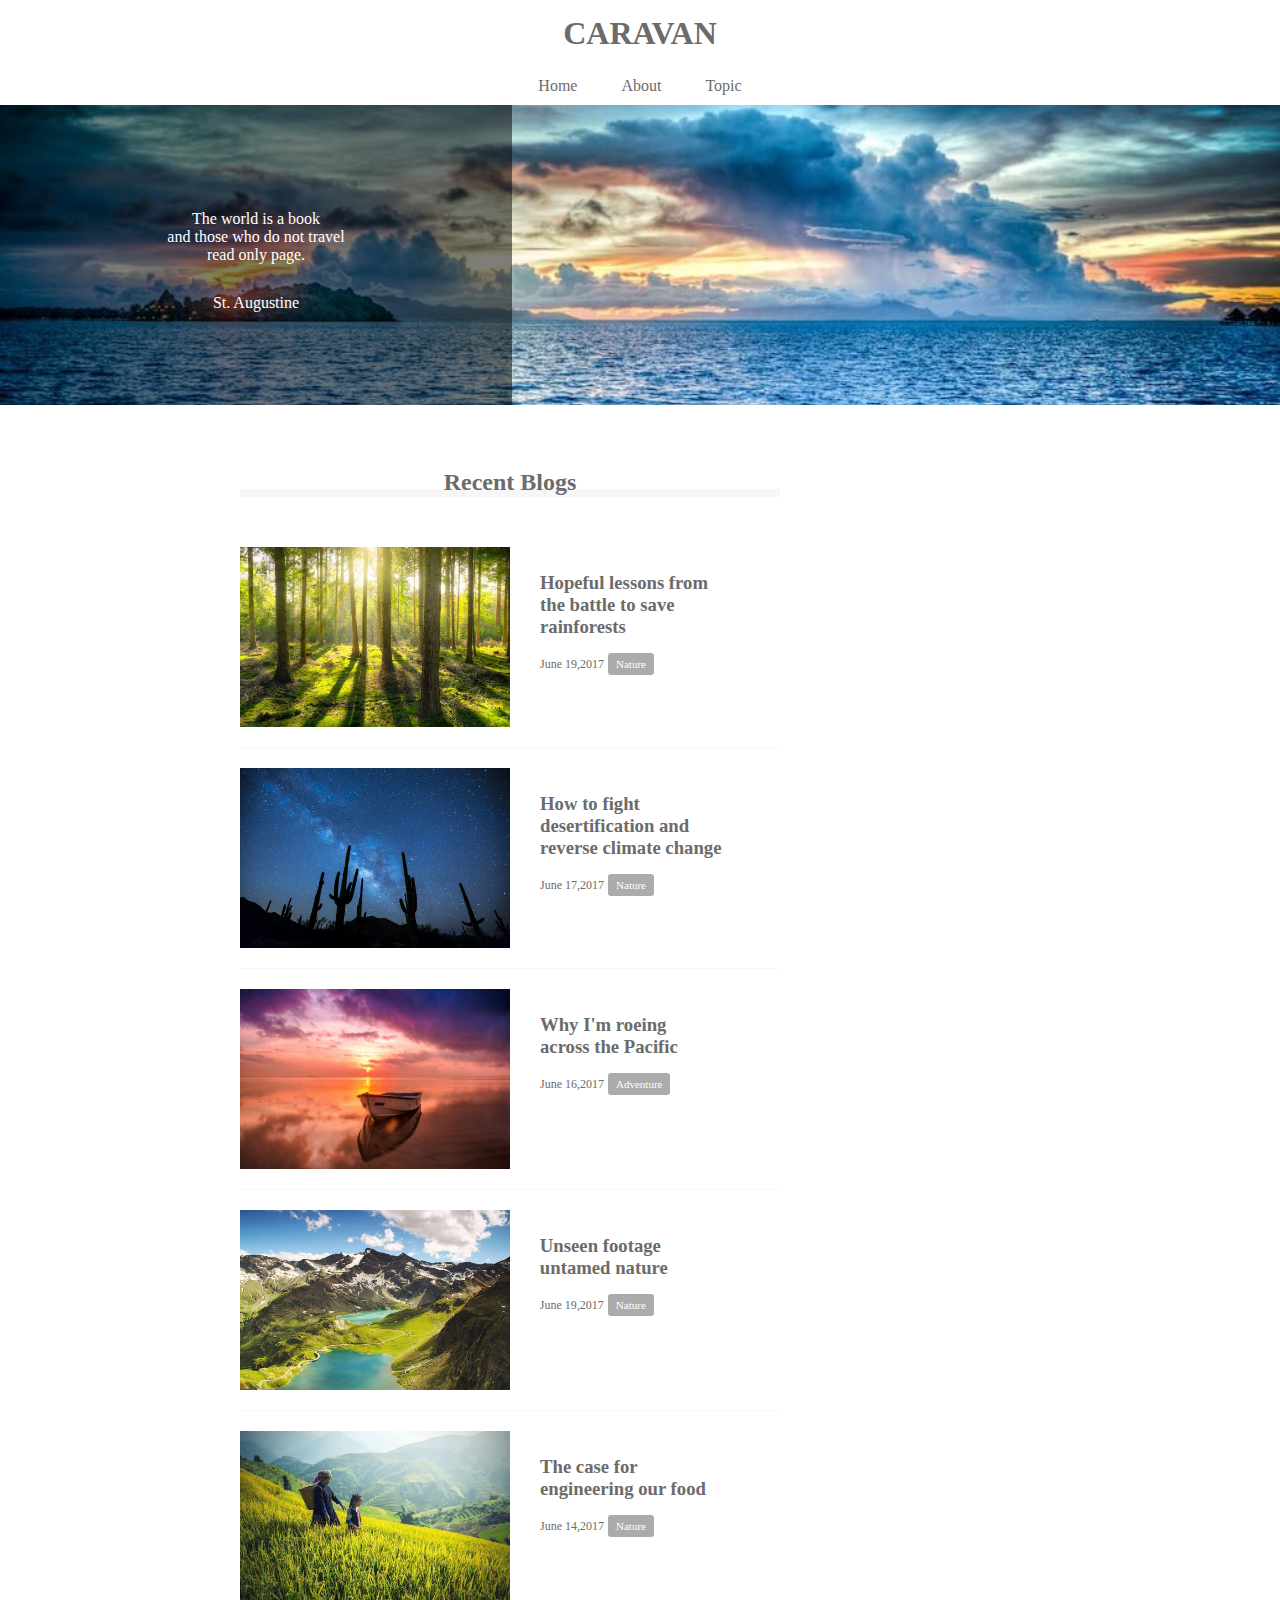
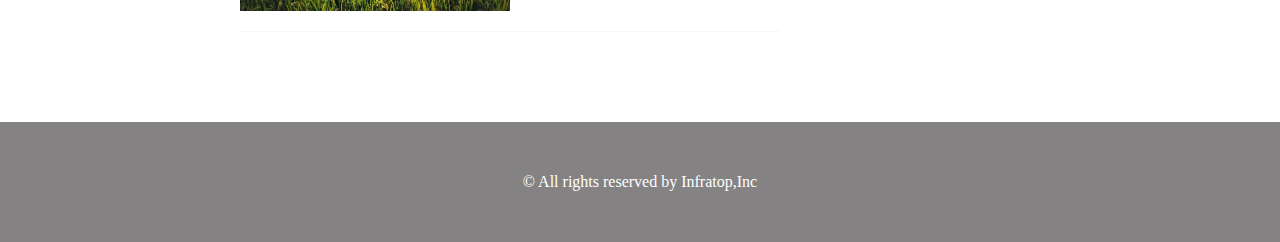
<file: caravan/index.html>
<!DOCTYPE html>
<html lang="Ja">
  <head>
    <meta charset="UTF8" />
    <link rel="stylesheet" href="style.css" />
    <title>CARAVAN</title>
  </head>

  <body>
    <!-- header -->
    <header>
      <h1 class="heading">
        <a href="index.html">
          CARAVAN
        </a>
      </h1>
    </header>
    <!-- navigation -->
    <nav>
      <ul class="nav-list">
        <li class="nav-list-item">
          <a href="index.html">Home</a>
        </li>
        <li class="nav-list-item">About</li>
        <li class="nav-list-item">Topic</li>
      </ul>
    </nav>
    <!-- main-visual -->
    <div class="main-visual">
      <div class="main-visual-content">
        <!-- pタグ（と文字）を追加 -->
        <p class="main-visual-text">
          The world is a book<br />
          and those who do not travel<br />
          read only page.
        </p>
        <p class="main-visual-name">
          St. Augustine
        </p>
      </div>
    </div>
    <!-- main -->
    <main>
      <section class="blog">
        <h2 class="blog-heading">Recent Blogs</h2>
        
        <div class="blog-box">
          <div class="blog-item">
            <img class="blog-image" src="img\forest.jpg">
            <section class="blog-text">
              <h3 class="blog-text-heading">
                <a href="single.html">
                  Hopeful lessons from<br>
                  the battle to save<br>
                  rainforests
                </a>
              </h3>
              <p class="blog-date">June 19,2017</p>
              <span class="category">Nature</span>
            </section>
          </div>
          <div class="blog-item">
            <img class="blog-image" src="img\desert.jpg">
            <section class="blog-text">
              <h3 class="blog-text-heading">
                <a href="single.html">
                  How to fight<br>
                  desertification and<br>
                  reverse climate change
                </a>
              </h3>
              <p class="blog-date">June 17,2017</p>
              <span class="category">Nature</span>
            </section>
          </div>
          <div class="blog-item">
            <img class="blog-image" src="img\sunset.jpg">
            <section class="blog-text">
              <h3 class="blog-text-heading">
                <a href="single.html">
                  Why I'm roeing<br>
                  across the Pacific
                </a>
              </h3>
              <p class="blog-date">June 16,2017</p>
              <span class="category">Adventure</span>
            </section>
          </div>
          <div class="blog-item">
            <img class="blog-image" src="img\italy.jpg">
            <section class="blog-text">
              <h3 class="blog-text-heading">
                <a href="single.html">
                  Unseen footage<br>
                  untamed nature
                </a>
              </h3>
              <p class="blog-date">June 19,2017</p>
              <span class="category">Nature</span>
            </section>
          </div>
          <div class="blog-item">
            <img class="blog-image" src="img\asia.jpg">
            <section class="blog-text">
              <h3 class="blog-text-heading">
                <a href="single.html">
                  The case for<br>
                  engineering our food
                </a>
              </h3>
              <p class="blog-date">June 14,2017</p>
              <span class="category">Nature</span>
            </section>
          </div>
        </div>
      </section>
      <div class="sidebar"></div>
    </main>
    <!-- footer -->
    <footer>
      <p class="footer-text">© All rights reserved by Infratop,Inc</p>
    </footer>
  </body>
</html>
</file>
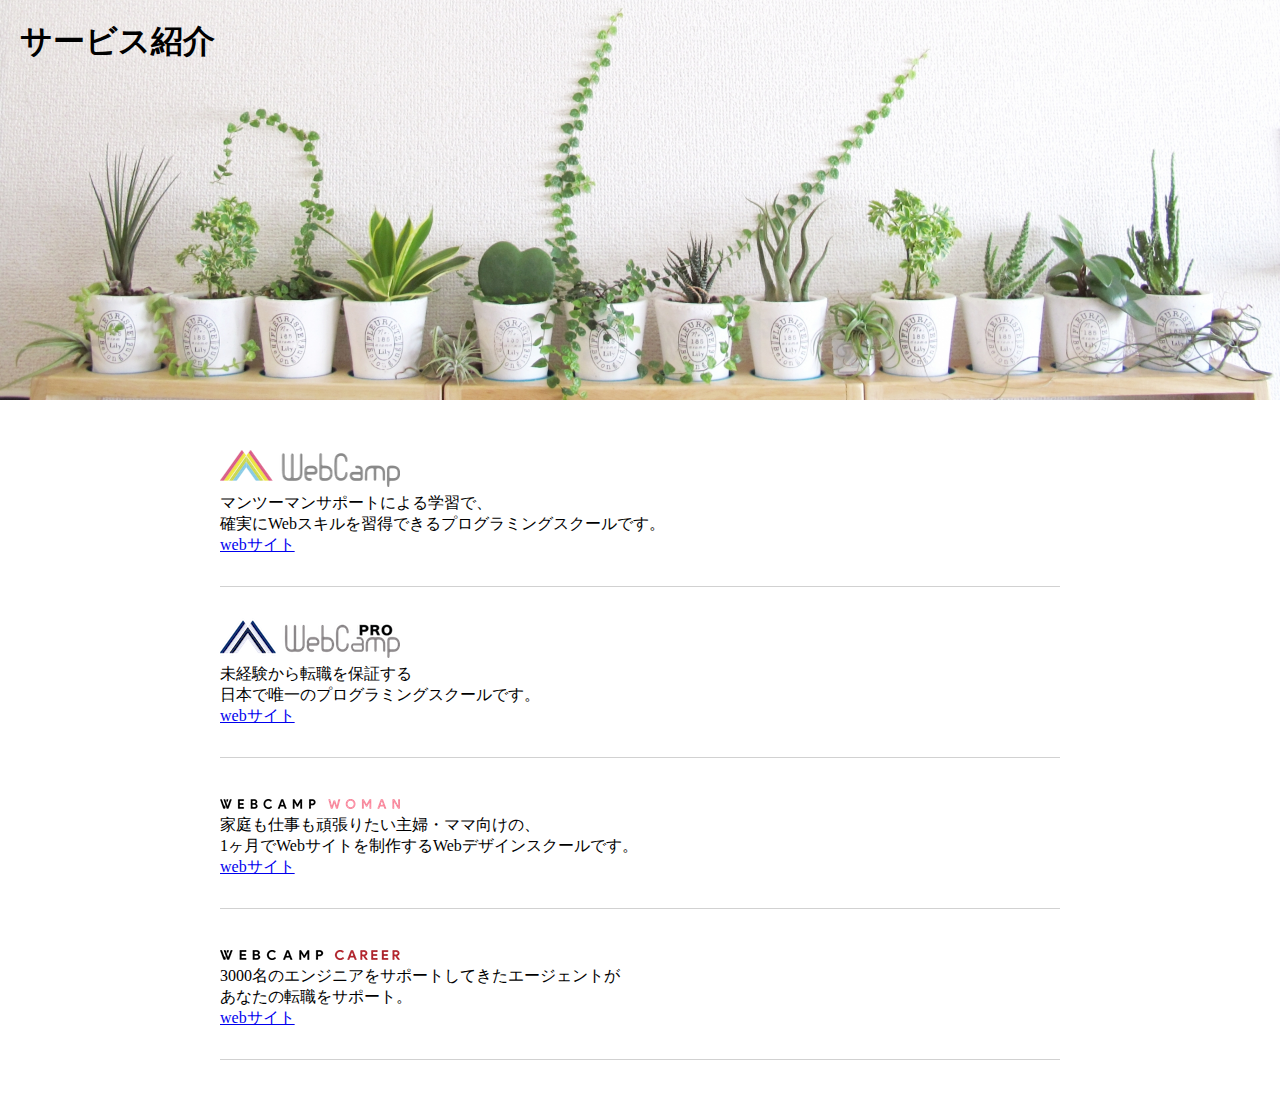
<file: chapter7_answer/index.html>
<!DOCTYPE html>
<html lang="ja">
  <head>
    <meta charset="UTF-8" />
    <title>7章演習</title>
    <link rel="stylesheet" href="style.css" />
  </head>
  <body>
    <section class="main-visual">
      <h1 class="headline">サービス紹介</h1>
    </section>
    <main>
      <section class="service1">
        <h2><img src="img/wc-logo.png" alt="ロゴ" /></h2>
        <p>
          マンツーマンサポートによる学習で、<br />確実にWebスキルを習得できるプログラミングスクールです。
        </p>
        <a href="https://web-camp.io/">webサイト</a>
      </section>

      <section class="service2">
        <h2><img src="img/wcp-logo.png" alt="ロゴ" /></h2>
        <p>
          未経験から転職を保証する<br />日本で唯一のプログラミングスクールです。
        </p>
        <a href="http://web-camp.io/pro/">webサイト</a>
      </section>

      <section class="service3">
        <h2><img src="img/wcw-logo.png" alt="ロゴ" /></h2>
        <p>
          家庭も仕事も頑張りたい主婦・ママ向けの、<br />1ヶ月でWebサイトを制作するWebデザインスクールです。
        </p>
        <a href="http://web-camp.io/woman/">webサイト</a>
      </section>

      <section class="service4">
        <h2><img src="img/wcc-logo.png" alt="ロゴ" /></h2>
        <p>
          3000名のエンジニアをサポートしてきたエージェントが<br />あなたの転職をサポート。
        </p>
        <a href="http://web-camp.io/career/">webサイト</a>
      </section>
    </main>
  </body>
</html>
</file>
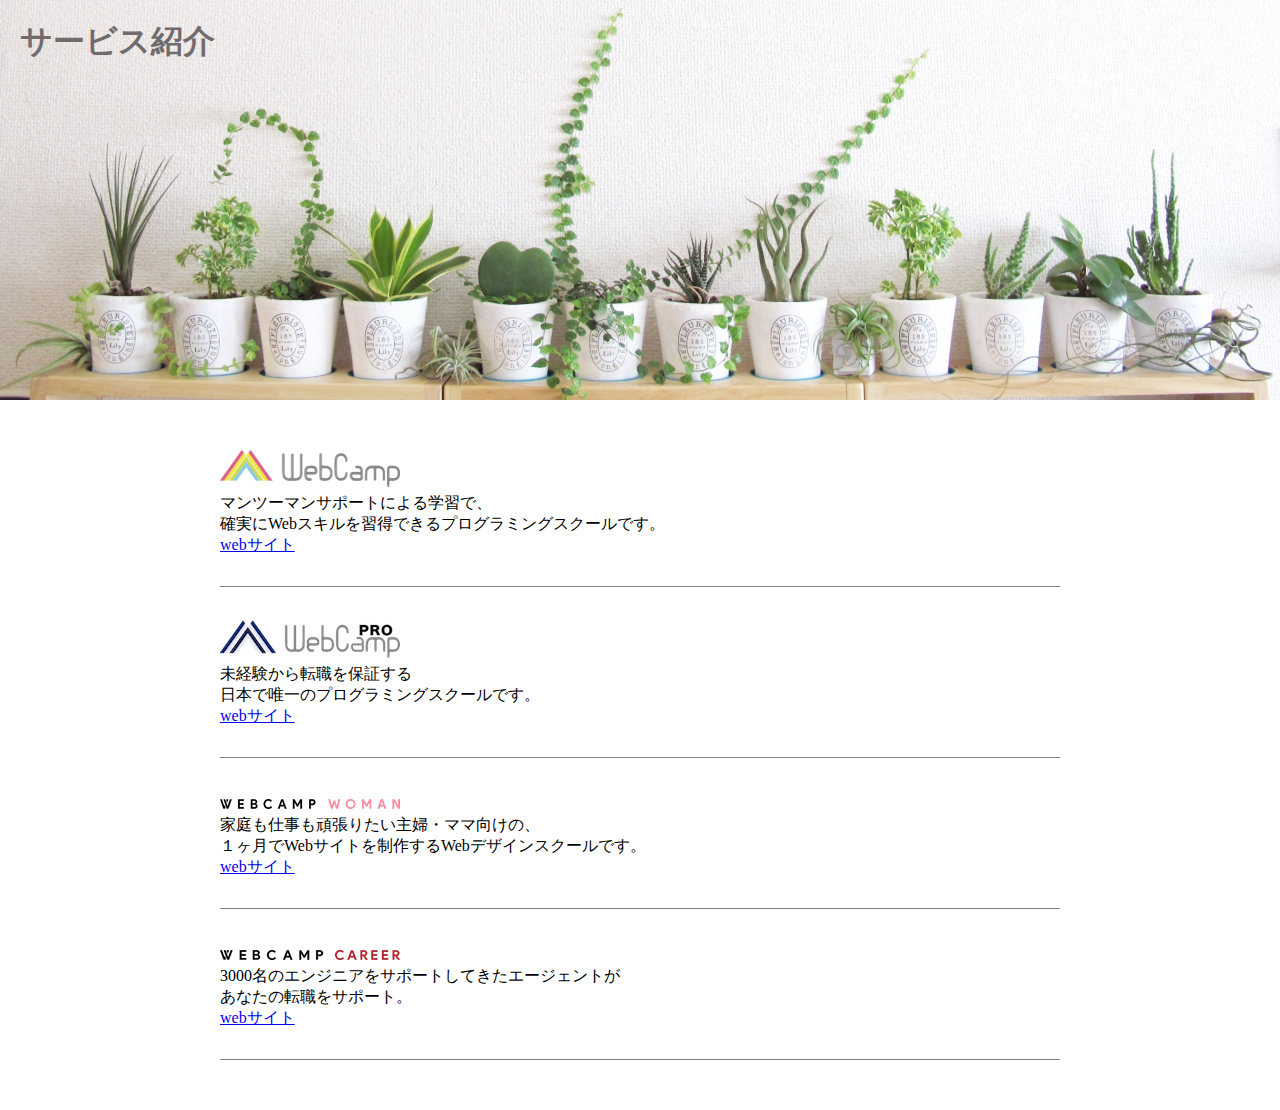
<file: chapter7_execise/index.html>
<!DOCTYPE html>
<html lang="Ja">
  <head>
    <meta charset="UTF-8">
    <link rel="stylesheet" href="style.css">
    <title>演習問題</title>
  </head>

  <body>
    <!-- main-visual -->
    <section class="main-visual">
      <div class="main-visual-content">
        <h1 class="main-visual-text">サービス紹介</h1>
      </div>
    </section>

    <!-- main -->
    <main>
      <section class="main1">
        <h2><img src="img/wc-logo.png"></h2>
        <p>
          マンツーマンサポートによる学習で、<br />
        確実にWebスキルを習得できるプログラミングスクールです。
      </p>
      <a href="http://web-camp.io/">webサイト</a>
      </section>

      <section class="main2">
        <h2><img src="img/wcp-logo.png"></h2>
        <p>
          未経験から転職を保証する<br />
        日本で唯一のプログラミングスクールです。
      </p>
      <a href="http://web-camp.io/pro/">webサイト</a>
      </section>

      <section class="main3">
        <h2><img src="img/wcw-logo.png"></h2>
        <p>
          家庭も仕事も頑張りたい主婦・ママ向けの、<br />
        １ヶ月でWebサイトを制作するWebデザインスクールです。
      </p>
      <a href="http://web-camp.io/woman/">webサイト</a>
      </section>

      <section class="main4">
        <h2><img src="img/wcc-logo.png"></h2>
        <p>
          3000名のエンジニアをサポートしてきたエージェントが<br />
        あなたの転職をサポート。
      </p>
      <a href="http://web-camp.io/career/">webサイト</a>
      </section>
    </main>
  </body>
</html>
</file>
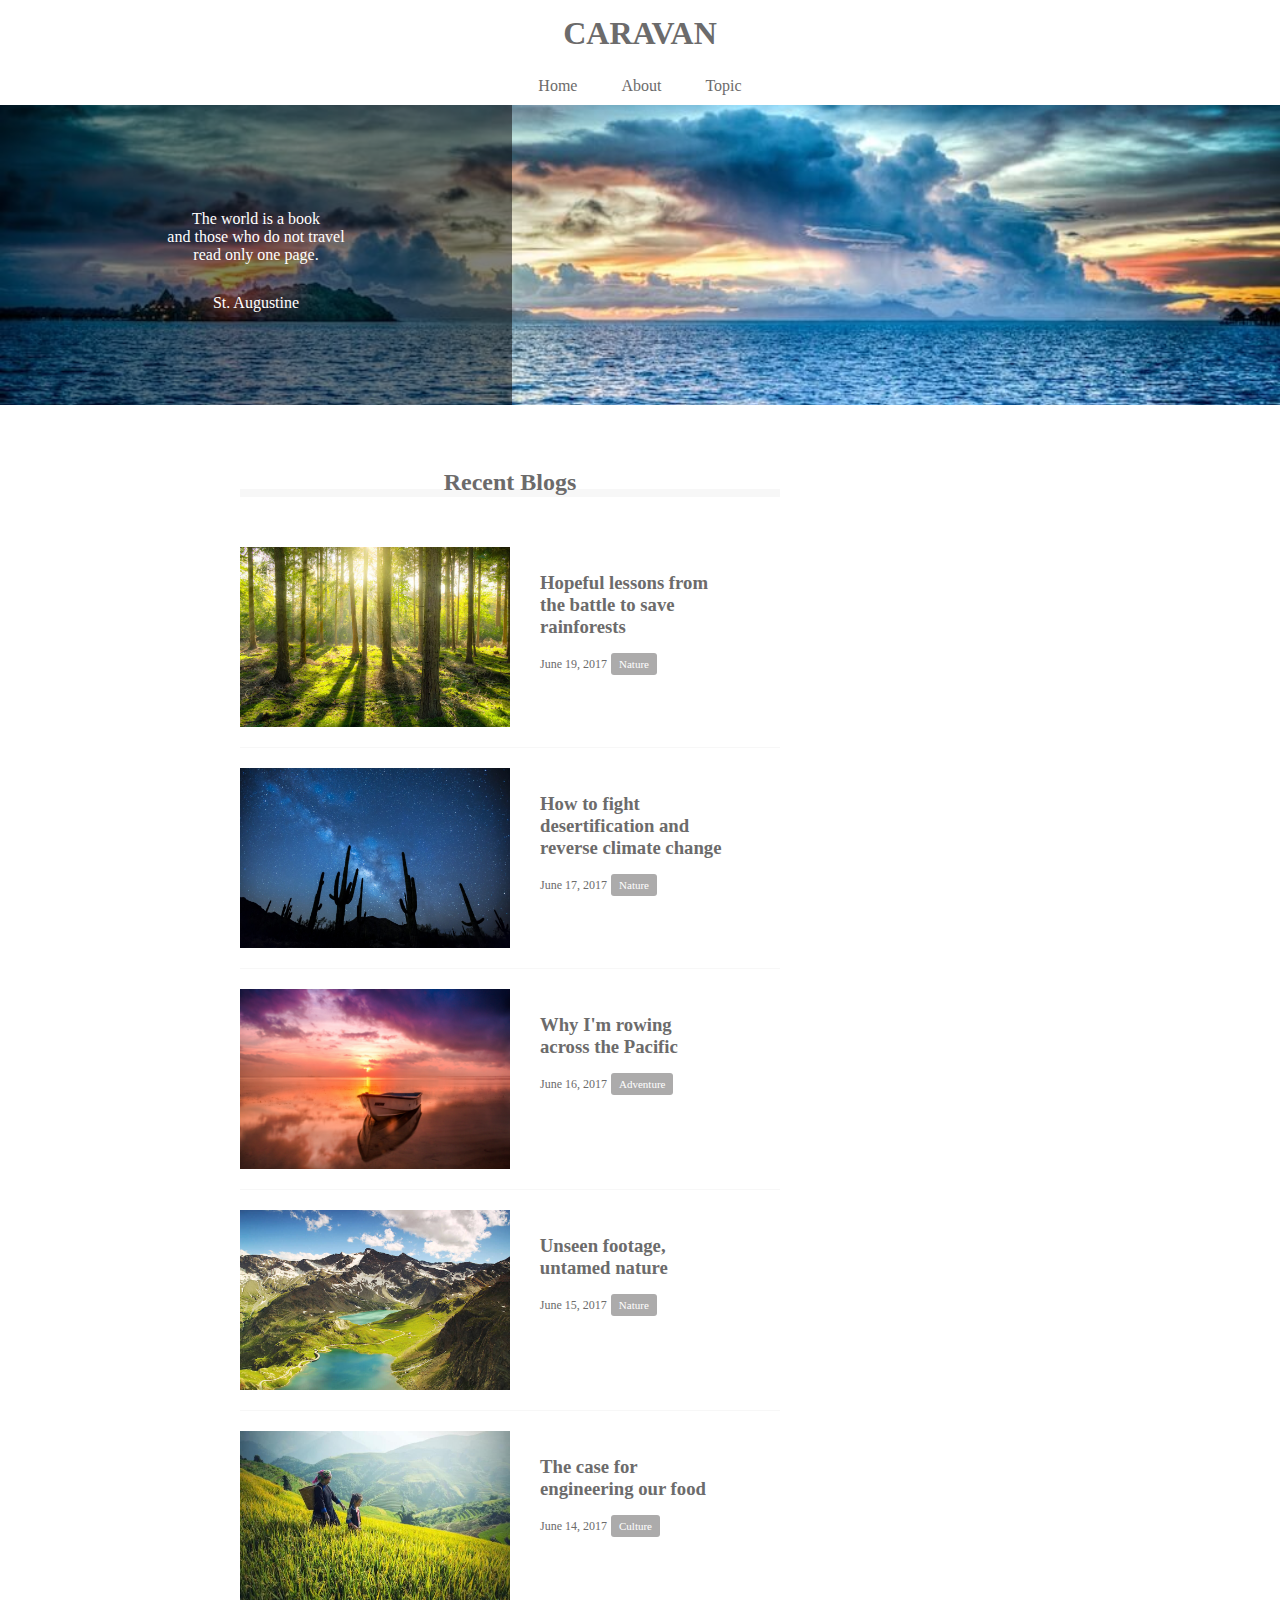
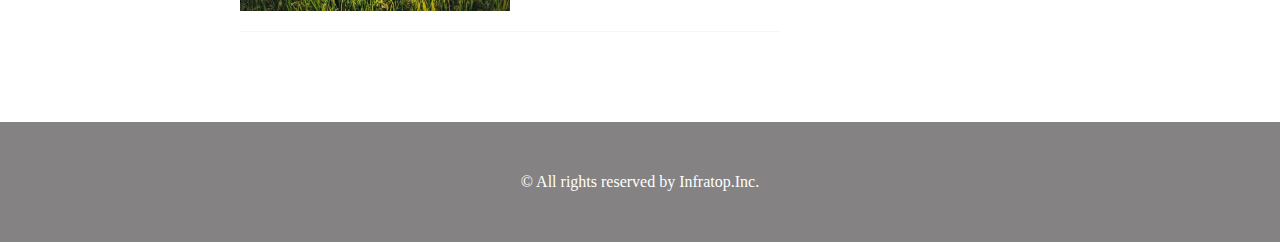
<file: caravan/確認用ソースコード/index.html>
<!DOCTYPE html>
<html lang="ja">
  <head>
    <meta charset="UTF-8" />
    <!-- CSSファイルの読み込み -->
    <link rel="stylesheet" href="style.css" />
    <title>CARAVAN</title>
  </head>

  <body>
    <!-- header -->
    <header>
      <h1 class="heading">
        <a href="index.html">
          CARAVAN
        </a>
      </h1>
    </header>

    <!-- navigation -->
    <nav>
      <ul class="nav-list">
        <li class="nav-list-item">
          <a href="index.html">Home</a>
        </li>
        <li class="nav-list-item">About</li>
        <li class="nav-list-item">Topic</li>
      </ul>
    </nav>

    <!-- main-visual用のdiv -->
    <div class="main-visual">
      <div class="main-visual-content">
        <p class="main-visual-text">
          The world is a book<br />
          and those who do not travel<br />
          read only one page.
        </p>
        <p class="main-visual-name">
          St. Augustine
        </p>
      </div>
    </div>

    <!-- main用のdiv -->
    <main>
      <section class="blog">
        <h2 class="blog-heading">Recent Blogs</h2>
        <div class="blog-box">
          <div class="blog-item">
            <img class="blog-image" src="img/forest.jpg" />
            <section class="blog-text">
              <h3 class="blog-text-heading">
                <a href="single.html">
                  Hopeful lessons from<br />
                  the battle to save<br />
                  rainforests
                </a>
              </h3>
              <p class="blog-date">June 19, 2017</p>
              <span class="category">Nature</span>
            </section>
          </div>
          <div class="blog-item">
            <img class="blog-image" src="img/desert.jpg" />
            <section class="blog-text">
              <h3 class="blog-text-heading">
                <a href="single.html">
                  How to fight<br />
                  desertification and<br />
                  reverse climate change
                </a>
              </h3>
              <p class="blog-date">June 17, 2017</p>
              <span class="category">Nature</span>
            </section>
          </div>
          <div class="blog-item">
            <img class="blog-image" src="img/sunset.jpg" />
            <section class="blog-text">
              <h3 class="blog-text-heading">
                <a href="single.html">
                  Why I'm rowing<br />
                  across the Pacific
                </a>
              </h3>
              <p class="blog-date">June 16, 2017</p>
              <span class="category">Adventure</span>
            </section>
          </div>
          <div class="blog-item">
            <img class="blog-image" src="img/italy.jpg" />
            <section class="blog-text">
              <h3 class="blog-text-heading">
                <a href="single.html">
                  Unseen footage,<br />
                  untamed nature
                </a>
              </h3>
              <p class="blog-date">June 15, 2017</p>
              <span class="category">Nature</span>
            </section>
          </div>
          <div class="blog-item">
            <img class="blog-image" src="img/asia.jpg" />
            <section class="blog-text">
              <h3 class="blog-text-heading">
                <a href="single.html">
                  The case for<br />
                  engineering our food
                </a>
              </h3>
              <p class="blog-date">June 14, 2017</p>
              <span class="category">Culture</span>
            </section>
          </div>
        </div>
      </section>
      <div class="sidebar"></div>
    </main>

    <!-- footer -->
    <footer>
      <p class="footer-text">© All rights reserved by Infratop.Inc.</p>
    </footer>
  </body>
</html>
</file>
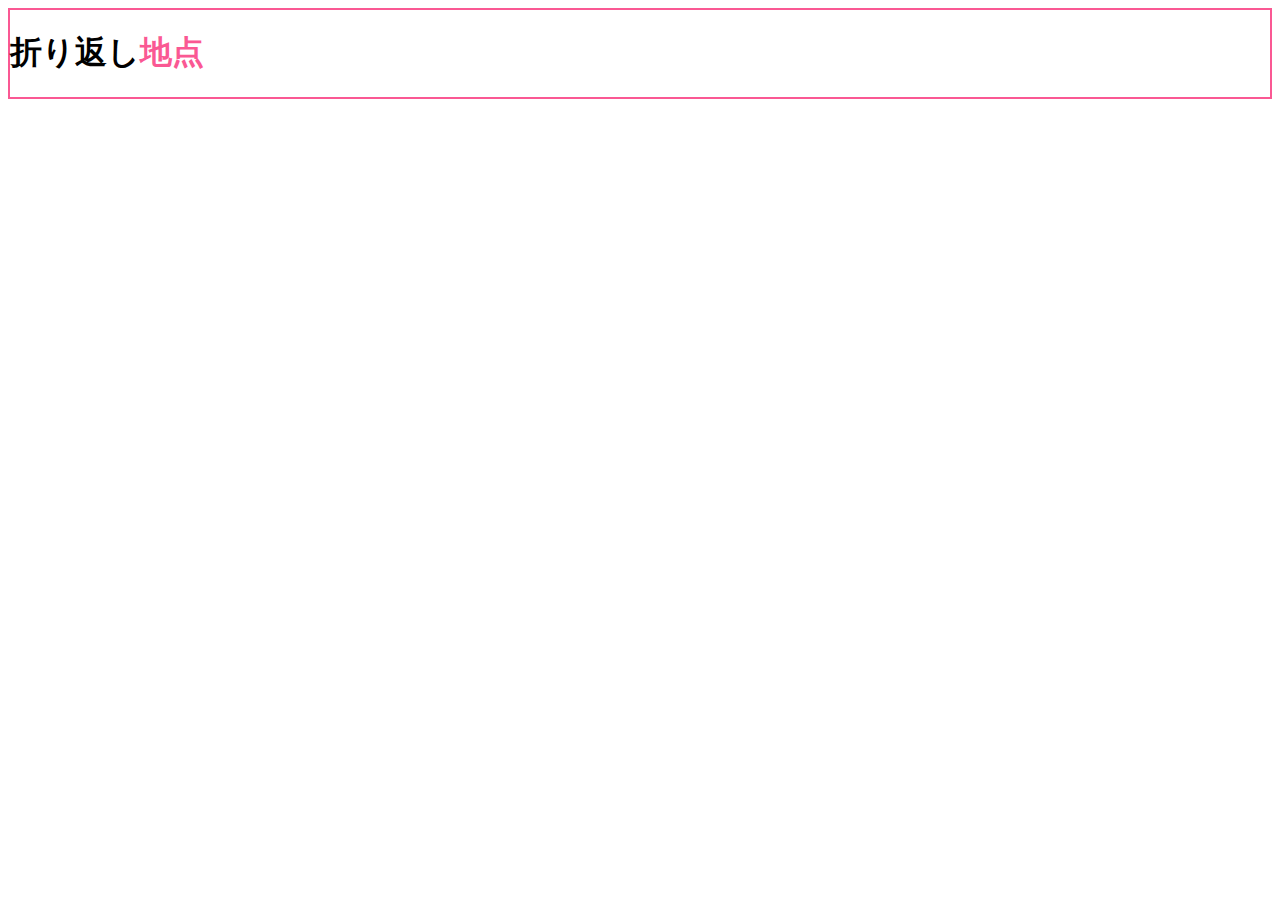
<file: 確認問題index.html>
<!DOCTYPE html>
<html lang="Ja">
  <head>
    <meta charset="UTF-8">
    <link rel="stylesheet" href="確認問題style.css">
    <title>7章　確認問題</title>
  </head>

  <body>
    <section>
      <h1>折り返し<span>地点</span></h1>
    </section>
  </body>
</html>
</file>
<file: caravan/style.css>
* {
  margin: 0;
  padding: 0;
  box-sizing: border-box;
  color: #6c6b6b;
}

a {
  text-decoration: none;
}

header {
  width: 90%;
  padding: 15px 0;
  margin: 0 auto;
  text-align: center;
}

header .heading {
  font-size: 32px;
}

.nav-list {
  text-align: center;
  padding: 10px 0;
  margin: 0 auto;
}

.nav-list-item {
  list-style: none;
  display: inline-block;
  margin: 0 20px;
}

.main-visual {
  width: 100%;
  height: 300px;
  background-image: url(img/mv.jpg);
  background-size: cover;
  background-position: center;
}

.main-visual-content {
  width: 40%;
  height: 300px;
  background-color: rgba(0, 0, 0, 0.5);
  text-align: center;
  padding-top: 105px;
}

.main-visual-text {
  color: #fff;
}

.main-visual-name {
  margin-top: 30px;
  color: #fff;
}

main {
  width: 800px;
  display: flex;
  justify-content: center;
  margin: 0 auto;
  padding: 70px 0;
}

.blog {
  width: 540px;
  margin-right: 30px;
}

.blog-heading {
  border-bottom: 8px solid #f7f7f7;
  text-align: center;
  line-height: 0.6;
}

.blog-box {
  padding-top: 50px;
}

.blog-item {
  padding-bottom: 20px;
  margin-bottom: 20px;
  border-bottom: 1px solid #f7f7f7;
  display: flex;
  justify-content: flex-start;
}

.blog-image {
  height: 180px;
}

.blog-text {
  padding: 25px 0 0 30px;
}

.blog-text-heading {
  padding-bottom: 15px;
}

.blog-date {
  font-size: 12px;
  display: inline-block;
}

.category {
  display: inline-block;
  padding: 5px 8px;
  background-color: #acabab;
  border-radius: 3px;
  color: #fff;
  font-size: 11px;
}

.sidebar {
  width: 230px;
}

footer {
  width: 100%;
  height: 120px;
  text-align: center;
  line-height: 120px;
  background-color: #848282;
}

.footer-text {
  color: #fff;
}
</file>
<file: chapter7_answer/style.css>
* {
  margin: 0;
  padding: 0;
  box-sizing: border-box;
}

.main-visual {
  height: 400px;
  width: 100%;
  background-image: url(img/mv.jpg);
  background-size: cover;
  background-position: bottom;
}

.headline {
  padding: 20px;
}

main {
  width: 840px;
  margin: 50px auto;
}

.service1 {
  margin-bottom: 30px;
  border-bottom: 1px solid #d1d1d1;
  padding-bottom: 30px;
}

.service2 {
  margin-bottom: 30px;
  border-bottom: 1px solid #d1d1d1;
  padding-bottom: 30px;
}

.service3 {
  margin-bottom: 30px;
  border-bottom: 1px solid #d1d1d1;
  padding-bottom: 30px;
}

.service4 {
  border-bottom: 1px solid #d1d1d1;
  padding-bottom: 30px;
}
</file>
<file: chapter7_execise/style.css>
* {
  margin: 0;
  padding: 0;
  box-sizing: border-box;
}

.main-visual {
  width: 100%;
  height: 400px;
  background-image: url(img/mv.jpg);
  background-size: cover;
  background-position: bottom;
}

.main-visual-content {
  padding-left: 20px;
  padding-top: 20px;
  background-color: rgba(0, 0, 0, 0);
}

.main-visual-text {
  color: rgb(110, 108, 108);
}

main {
  width: 840px;
  margin: 50px auto;
}

.main1 {
  margin-bottom: 30px;
  padding-bottom: 30px;
  border-bottom: 1px solid gray;
}

.main2 {
  margin-bottom: 30px;
  padding-bottom: 30px;
  border-bottom: 1px solid gray;
}

.main3 {
  margin-bottom: 30px;
  padding-bottom: 30px;
  border-bottom: 1px solid gray;
}

.main4 {
  margin-bottom: 30px;
  padding-bottom: 30px;
  border-bottom: 1px solid gray;
}
</file>
<file: caravan/確認用ソースコード/style.css>
/* ブラウザがそれぞれ持っているCSSをリセットするための記述 */
* {
  margin: 0;
  padding: 0;
  box-sizing: border-box;
  color: #6c6b6b;
}

a {
  text-decoration: none;
}

header {
  width: 90%; /* 横幅90% */
  padding: 15px 0;
  margin: 0 auto;
  text-align: center;
}

header .heading {
  /* headerタグ内のheadingクラスにのみ反映される */
  font-size: 32px;
}

.nav-list {
  text-align: center;
  padding: 10px 0;
  margin: 0 auto;
}

.nav-list-item {
  list-style: none;
  display: inline-block;
  margin: 0 20px;
}

.main-visual {
  width: 100%; /* 横幅いっぱい */
  height: 300px; /* 高さ300px */
  background-image: url(img/mv.jpg);
  background-size: cover; /* 縦横比を維持したまま背景領域を埋め尽くす */
  background-position: center; /* 背景画像を中央に配置 */
}

.main-visual-content {
  width: 40%; /* 横幅40% */
  height: 300px; /* 親の高さに揃える */
  background-color: rgba(0, 0, 0, 0.5); /* 背景色を半透明の黒にする */
  text-align: center; /* 文字を中央揃えにする */
  padding-top: 105px; /* 上側の内側余白で垂直方向の位置を調整 */
}

.main-visual-text {
  color: #fff; /* 文字色を白に変更 */
}

.main-visual-name {
  margin-top: 30px; /* 上側の外側の余白 */
  color: #fff; /* 文字色を白に変更 */
}

main {
  width: 800px; /* 横幅800px */
  display: flex; /* Flexboxの利用 */
  justify-content: center; /* 要素の横並び・中央寄せ */
  margin: 0 auto; /* 要素の中央揃え */
  padding: 70px 0; /* 上下に70px、左右に0pxの内側余白 */
}

.blog {
  width: 540px;
  margin-right: 30px; /* 領域の右側余白 */
}

.blog-heading {
  border-bottom: 8px solid #f7f7f7;
  text-align: center;
  line-height: 0.6;
}

.blog-box {
  padding-top: 50px;
}

.blog-item {
  padding-bottom: 20px;
  margin-bottom: 20px;
  border-bottom: 1px solid #f7f7f7;
  display: flex;
  justify-content: flex-start;
}

.blog-image {
  height: 180px;
}

.blog-text {
  padding: 25px 0 0 30px;
}

.blog-text-heading {
  padding-bottom: 15px;
}

.blog-date {
  font-size: 12px;
  display: inline-block;
}

.category {
  display: inline-block;
  padding: 5px 8px;
  background-color: #acabab;
  border-radius: 3px;
  color: #fff;
  font-size: 11px;
}

.sidebar {
  width: 230px;
}

footer {
  width: 100%;
  height: 120px;
  text-align: center;
  line-height: 120px;
  background-color: #848282;
}

.footer-text {
  color: #fff;
}
</file>
<file: 確認問題style.css>
section {
  width: 300;
  height: w300;
  border: 2px solid #fa5893;
}

span {
  color: #fa5893;
}
</file>
